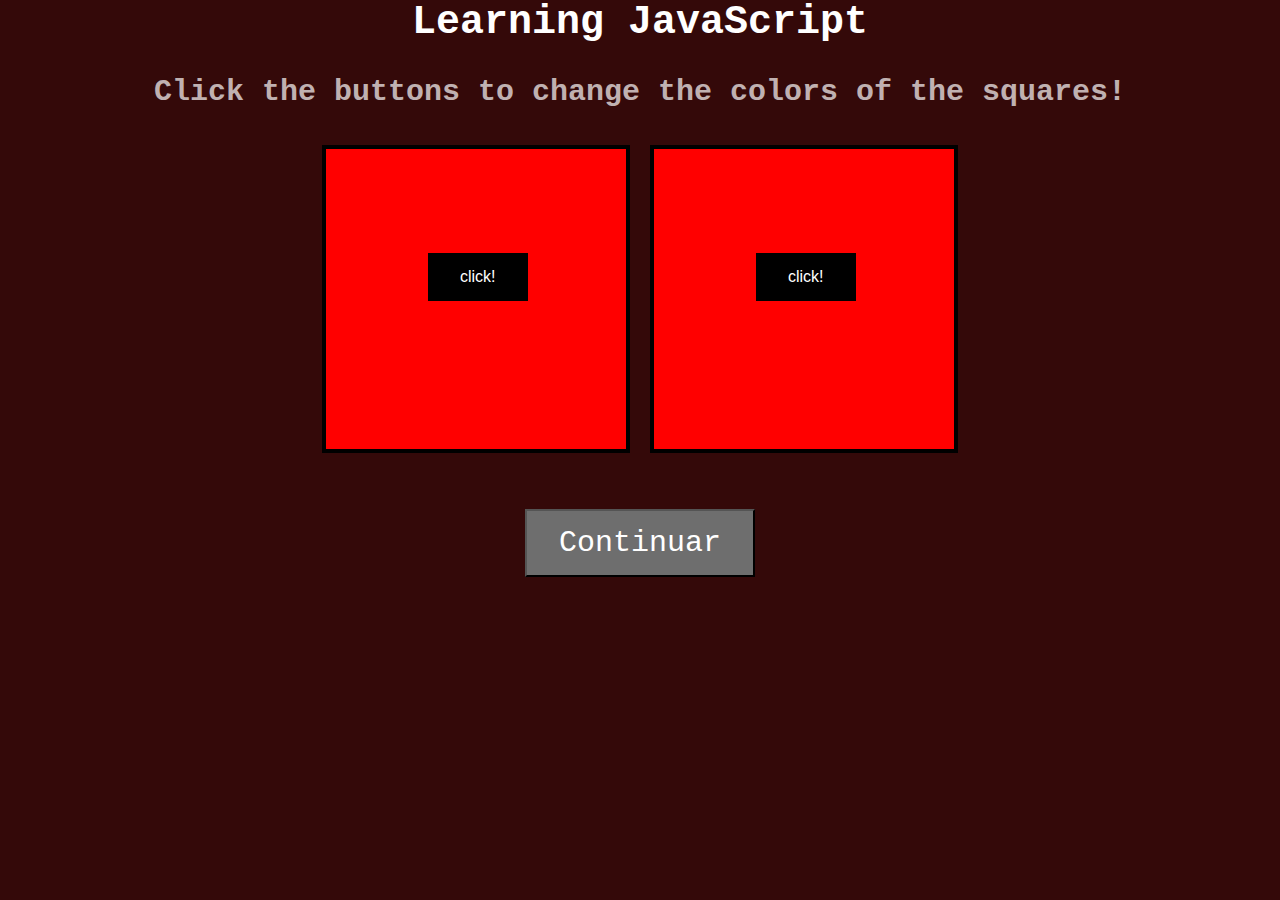
<file: index.html>
<!DOCTYPE html>
<html lang="en">

<head>
    <meta charset="UTF-8">
    <meta name="viewport" content="width=device-width, initial-scale=1.0">
    <title>Learning JavaScript</title>
    <link rel="stylesheet" href="style.css">
    <script src="functions.js"></script>

</head>

<body class="body">
    <h1>Learning JavaScript</h1>
    <h2>Click the buttons to change the colors of the squares!</h2>

    <div class="container">

        <div class="leftsquare" id="leftsquare">
            <button class="button1" onclick=changeLeft(),continueLearn()>click!</button>
        </div>

        <div class="rightsquare" id="rightsquare">
            <button class="button2" onclick=changeRight(),continueLearn()>click!</button>
        </div>



    </div>
    <div class="container2">
        <button class="button3" id="button3">
            <a onclick=continueVerification()>Continuar</a></button>

    </div>
    <div>

    </div>

</body>

</html>
</file>
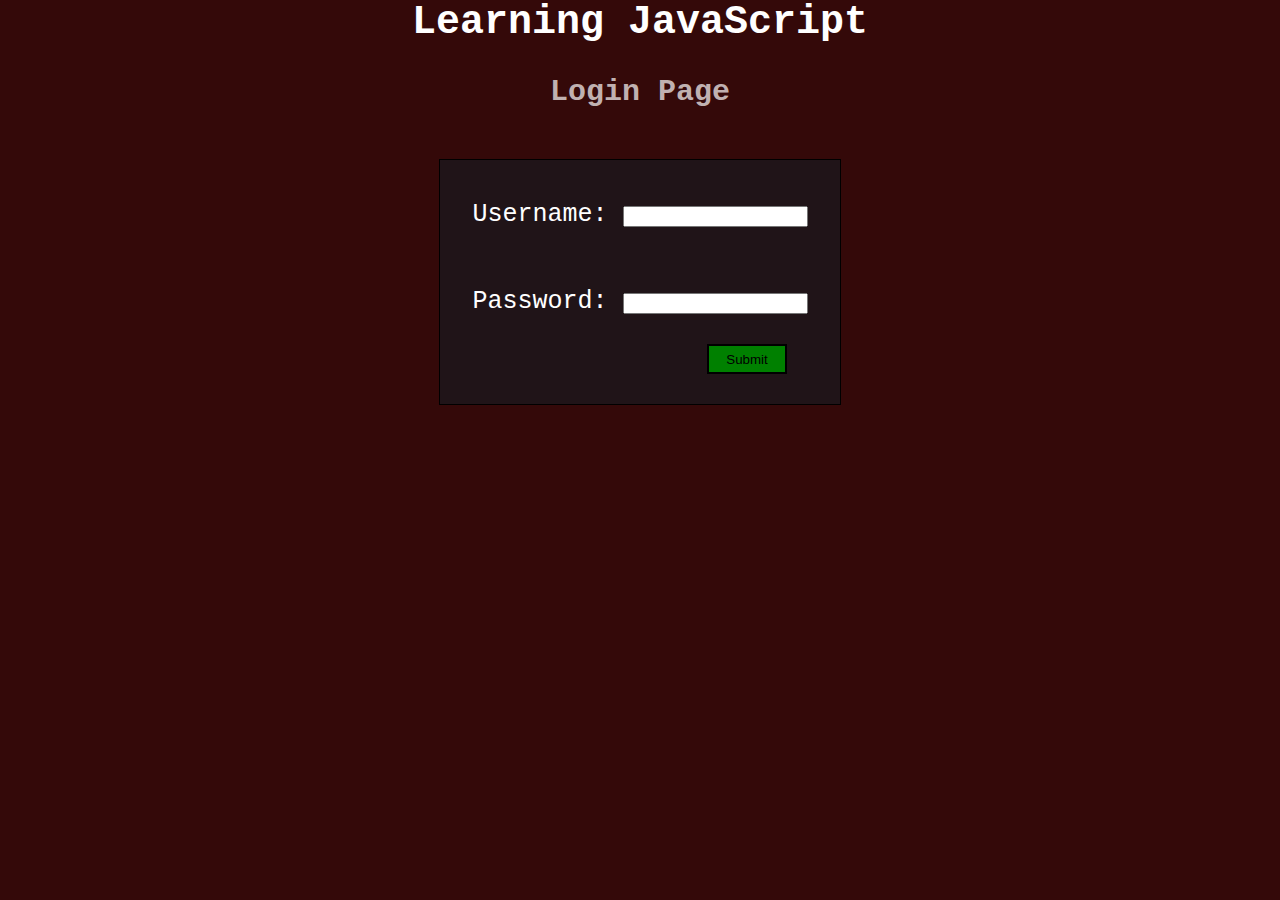
<file: learning2.html>
<!DOCTYPE html>
<html lang="pt-PT">

<head>
    <meta charset="UTF-8">
    <meta name="viewport" content="width=device-width, initial-scale=1.0">
    <title>Learning JavaScript</title>
    <link rel="stylesheet" href="style.css">
   
    <script src="functions.js"></script>

</head>

<body>


    <h1>Learning JavaScript</h1>
    <h2>Login Page</h2>

    <div class="login">
        
        <form id="myForm" class="myForm">
            <label for="uname">Username: <input type="" id="uname" name="uname" ><br><br></label><br>
            
            <label for="password">Password: <input type="password" id="password" name="password" ><br><br></label><br>
            
            <input class="buttonLogin" type="submit" value="Submit">
          </form> 
          <div id="mensageLogin"></div>
    
    
    </div>
    <div id="aprovedLogin" class="aprovedLogin"><p>✅ Login aprovado! Redirecionando...</p></div>

</body>

</html>
</file>
<file: style.css>
.container {
    position: relative;
    top: -160px;
    display: flex;
    flex-direction: row;
    justify-content: center;


    align-items: center;
    height: 300px;
    width: 100%;
    margin-top: 200px;
    gap: 20px;


}

.button1 {
    background-color: black;
    /* Green */
    border: none;
    color: white;
    padding: 15px 32px;
    text-align: center;
    text-decoration: none;
    display: inline-block;
    font-size: 16px;
    margin: 4px 2px;
    cursor: pointer;
}

.button2 {
    background-color: #000000;
    /* Green */
    border: none;
    color: white;
    padding: 15px 32px;
    text-align: center;
    text-decoration: none;
    display: inline-block;
    font-size: 16px;
    margin: 4px 2px;
    cursor: pointer;

}

h1 {
    color: white;
    text-align: center;
    font-size: 40px;
    
    font-family: 'Courier New', Courier, monospace;
    margin: 0px;
    margin-bottom: auto
}

h2 {
    color: rgb(192, 177, 177);
    text-align: center;
    font-size: 30px;
    
    font-family: 'Courier New', Courier, monospace;
    margin: 0px;
    margin-top: 30px;

}
body{
    
    background-color: #340909;
    font-family: 'Courier New', Courier, monospace;
    margin: 0;
    padding: 0;
}

.button3 {
    position: relative;
    
    color: white;
    padding: 15px 32px;
    top: -100px;
    background-color: #6e6e6e;
    /* Green */
    text-align: center;
    font-size: 30px;

    font-family: 'Courier New', Courier, monospace;


     
}

.button3 a{
    text-decoration: none;
    color: white;
    font-family: 'Courier New', Courier, monospace;
    

}

.container2 {
    display: flex;
    flex-direction: column;
    align-items: center;

}

.leftsquare {

    border: 4px solid black;
    width: 100px;
    height: 100px;
    padding: 100px;
    background-color: red;

}

.rightsquare {

    border: 4px solid black;
    width: 100px;
    height: 100px;
    padding: 100px;
    background-color: red;

}



/*     LEARNING 2 */


.login{
    background-color: rgb(32, 20, 24);
    align-items: center;
    
    font-size: 25px;
    border: 1px solid black;
    display: flex;
    flex-direction: column;
    width: 400px;
    margin: 50px auto;

    
}
#aprovedLogin{
    position: fixed;
    top: 60%;
    left: 36%;
    font-size: 20px;
    color: white;
    display: none;
}

#mensagemLogin {
    position: fixed;
    top: 50%;
    left: 50%;
    transform: translate(-50%, -50%);
    font-size: 1.5rem;
    color: green;
    background-color: #eaffea;
    padding: 20px 30px;
    border-radius: 10px;
    box-shadow: 0 0 10px rgba(0,0,0,0.1);
    display: none; /* escondido por padrão */
    z-index: 1000;
  }

#myForm{
    margin-top: 40px;
    color:white;
}

.buttonLogin{
    background-color: green;
    width: 80px;
    height: 30px;
    display: flex;
    position: relative;
    left:70%;
    border: 2px solid black;
    margin-top: -30px;
    margin-bottom:30px;

}
</file>
